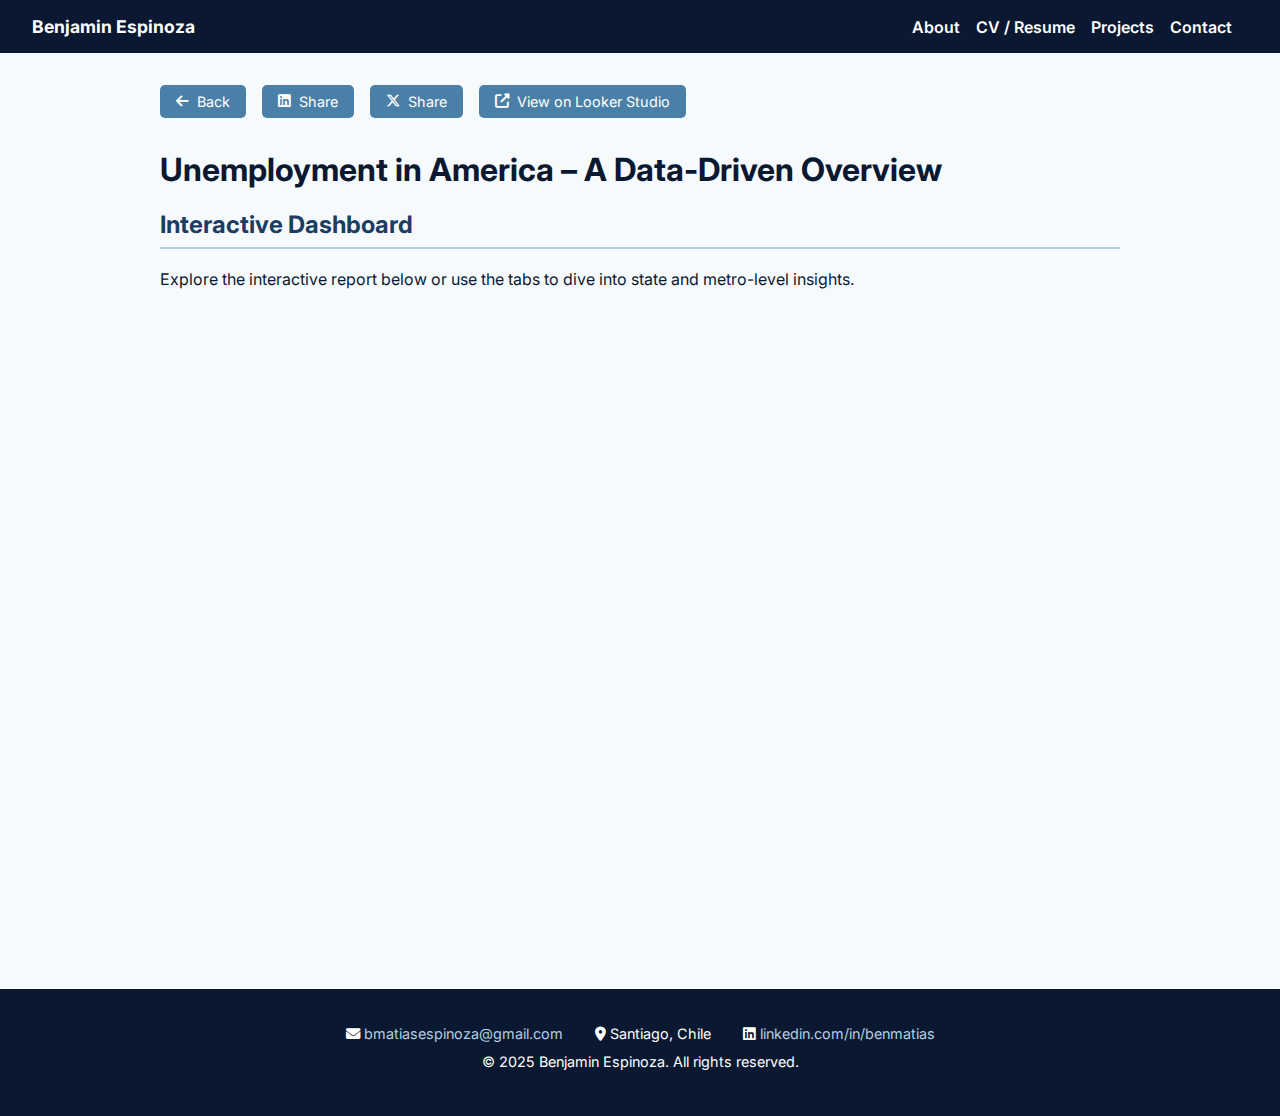
<file: Projects/US-Unemployment.html>
<!DOCTYPE html>
<html lang="en">
<head>
  <meta charset="UTF-8" />
  <meta name="viewport" content="width=device-width, initial-scale=1.0" />
  <title>Unemployment in America – A Data-Driven Overview</title>
  <link rel="stylesheet" href="https://fonts.googleapis.com/css2?family=Inter:wght@400;600&display=swap" />
  <link rel="stylesheet" href="https://cdnjs.cloudflare.com/ajax/libs/font-awesome/6.5.0/css/all.min.css" />
  <style>
    :root {
      --dark-blue: #0A1931;
      --light-blue: #B3CFE5;
      --mid-blue: #4A7FA7;
      --deep-blue: #1A3D63;
      --almost-white: #F6FAFD;
    }
    body {
      font-family: 'Inter', sans-serif;
      margin: 0;
      background: var(--almost-white);
      color: var(--dark-blue);
    }
    a {
      color: var(--mid-blue);
      text-decoration: none;
    }
    a:hover {
      color: var(--light-blue);
      text-decoration: underline;
    }
    header {
      background: var(--dark-blue);
      color: white;
      padding: 1rem 2rem;
      display: flex;
      justify-content: space-between;
      align-items: center;
      position: relative;
    }
    .logo a {
      color: white;
      text-decoration: none;
      font-weight: 700;
      font-size: 1.1rem;
    }
    nav {
      display: flex;
      gap: 1rem;
      align-items: center;
    }
    nav a {
      color: white;
      text-decoration: none;
      font-weight: 600;
      transition: transform 0.2s ease, color 0.2s ease;
    }
    nav a:hover {
      transform: scale(1.1);
      color: var(--light-blue);
    }
    .lang-toggle {
      cursor: pointer;
      display: flex;
      align-items: center;
    }
    .hamburger {
      display: none;
      font-size: 1.5rem;
      background: none;
      border: none;
      color: white;
      cursor: pointer;
    }
    .mobile-nav {
      display: none;
      flex-direction: column;
      background: var(--dark-blue);
      position: absolute;
      top: 100%;
      left: 0;
      width: 100%;
      z-index: 10;
    }
    .mobile-nav a, .mobile-nav .lang-toggle {
      padding: 1rem;
      border-top: 1px solid #ffffff22;
      color: white;
      text-align: center;
    }
    .container {
      max-width: 960px;
      margin: 2rem auto;
      padding: 0 1rem;
    }
    .button-row {
      display: flex;
      flex-wrap: wrap;
      gap: 1rem;
      margin-bottom: 2rem;
    }
    .button-row a {
      background: var(--mid-blue);
      color: white;
      padding: 0.5rem 1rem;
      border-radius: 5px;
      text-decoration: none;
      display: inline-flex;
      align-items: center;
      gap: 0.5rem;
      font-size: 0.9rem;
    }
    .button-row a:hover {
      background: var(--light-blue);
    }
    h2 {
      border-bottom: 2px solid var(--light-blue);
      padding-bottom: 0.5rem;
      color: var(--deep-blue);
    }
    .dashboard-embed {
      margin-top: 2rem;
    }
    footer {
      background: var(--dark-blue);
      color: white;
      padding: 2rem 1rem;
      text-align: center;
      margin-top: 4rem;
      font-size: 0.9rem;
    }
    .footer-contact {
      display: flex;
      justify-content: center;
      align-items: center;
      gap: 2rem;
      flex-wrap: wrap;
    }
    .footer-contact p {
      margin: 0.2rem 0;
    }
    @media (max-width: 768px) {
      nav {
        display: none;
      }
      .hamburger {
        display: block;
      }
      .mobile-nav.show {
        display: flex;
      }
    }
  </style>
</head>
<body>
  <header>
    <div class="logo"><a href="/index.html">Benjamin Espinoza</a></div>
    <button id="menu-toggle" class="hamburger" aria-label="Toggle menu">&#9776;</button>
    <nav>
      <a href="/index.html" data-key="about">About</a>
      <a href="/cv.html" data-key="cv">CV / Resume</a>
      <a href="/projects.html" data-key="projects">Projects</a>
      <a href="mailto:bmatiasespinoza@gmail.com" data-key="contact">Contact</a>
      <span class="lang-toggle"></span>
    </nav>
    <div id="mobile-nav" class="mobile-nav">
      <a href="/index.html" data-key="about">About</a>
      <a href="/cv.html" data-key="cv">CV / Resume</a>
      <a href="/projects.html" data-key="projects">Projects</a>
      <a href="mailto:bmatiasespinoza@gmail.com" data-key="contact">Contact</a>
      <div class="lang-toggle"></div>
    </div>
  </header>

  <div class="container">
    <div class="button-row">
      <a href="/projects.html"><i class="fas fa-arrow-left"></i> Back</a>
      <a href="https://www.linkedin.com/sharing/share-offsite/?url=https://benmatias.github.io/projects/US-Unemployment.html" target="_blank"><i class="fab fa-linkedin"></i> Share</a>
      <a href="https://twitter.com/intent/tweet?url=https://benmatias.github.io/projects/US-Unemployment.html" target="_blank"><i class="fab fa-x-twitter"></i> Share</a>
      <a href="https://lookerstudio.google.com/reporting/0c6a7b6a-a542-4cdc-8c57-dbe52b344e45" target="_blank"><i class="fas fa-external-link-alt"></i> View on Looker Studio</a>
    </div>

    <h1 id="project-title">Unemployment in America – A Data-Driven Overview</h1>

    <h2 id="dashboard-title">Interactive Dashboard</h2>
    <p id="dashboard-guide">Explore the interactive report below or use the tabs to dive into state and metro-level insights.</p>

    <div class="dashboard-embed">
      <iframe width="100%" height="600" src="https://lookerstudio.google.com/embed/reporting/0c6a7b6a-a542-4cdc-8c57-dbe52b344e45/page/SE1QF" frameborder="0" style="border:0" allowfullscreen sandbox="allow-storage-access-by-user-activation allow-scripts allow-same-origin allow-popups allow-popups-to-escape-sandbox"></iframe>
    </div>
  </div>

  <footer>
    <div class="footer-contact">
      <p><i class="fas fa-envelope"></i> <a href="mailto:bmatiasespinoza@gmail.com" style="color: #B3CFE5">bmatiasespinoza@gmail.com</a></p>
      <p><i class="fas fa-map-marker-alt"></i> Santiago, Chile</p>
      <p><i class="fab fa-linkedin"></i> <a href="https://www.linkedin.com/in/benmatias" style="color: #B3CFE5">linkedin.com/in/benmatias</a></p>
    </div>
    <p style="margin-top: 0.5rem;">&copy; 2025 Benjamin Espinoza. All rights reserved.</p>
  </footer>

  <script>
    const labels = {
      en: {
        about: "About",
        cv: "CV / Resume",
        projects: "Projects",
        contact: "Contact",
        langIcon: '<img src="https://flagcdn.com/cl.svg" alt="CL" style="width: 20px; vertical-align: middle; margin-right: 4px;">ES',
        back: "Back",
        share: "Share",
        view: "View on Looker Studio",
        title: "Unemployment in America – A Data-Driven Overview",
        description: `This dashboard provides a comprehensive overview of unemployment in the United States as of May 2025, integrating national, state-level, and metro-area data to uncover both surface-level trends and deeper structural patterns.

While the national unemployment rate appears stable, disaggregating the data reveals significant disparities across states and urban regions. Cities such as New York, Los Angeles, and Washington D.C. show unique labor dynamics that differ markedly from their surrounding states, reflecting the influence of industry concentration, population density, and local policy environments.

By combining short-term (MoM) and long-term (YoY) variations with volume-based indicators, this dashboard goes beyond static metrics to support more informed decision-making.

The final section—focused on structural correlations—demonstrates that unemployment rates are not simply a function of population size or labor force scale. Instead, contextual factors play a critical role in shaping labor outcomes across the country.`,
        dashboardTitle: "Interactive Dashboard",
        dashboardGuide: "Explore the interactive report below or use the tabs to dive into state and metro-level insights."
      },
      es: {
        about: "Sobre mí",
        cv: "CV / Currículum",
        projects: "Proyectos",
        contact: "Contacto",
        langIcon: '<img src="https://flagcdn.com/us.svg" alt="US" style="width: 20px; vertical-align: middle; margin-right: 4px;">EN',
        back: "Volver",
        share: "Compartir",
        view: "Ver en Looker Studio",
        title: "Desempleo en Estados Unidos – Un análisis basado en datos",
        description: `Este dashboard proporciona una visión integral del desempleo en los Estados Unidos a mayo de 2025, integrando datos a nivel nacional, estatal y de áreas metropolitanas para descubrir tanto tendencias superficiales como patrones estructurales más profundos.

Aunque la tasa de desempleo nacional parece estable, desagregar los datos revela disparidades significativas entre estados y regiones urbanas. Ciudades como Nueva York, Los Ángeles y Washington D.C. muestran dinámicas laborales únicas que difieren marcadamente de sus estados circundantes, reflejando la influencia de la concentración industrial, la densidad poblacional y los entornos políticos locales.

Al combinar variaciones a corto plazo (mensuales) y a largo plazo (anuales) con indicadores basados en volumen, este dashboard va más allá de las métricas estáticas para apoyar una toma de decisiones más informada.

La sección final, centrada en las correlaciones estructurales, demuestra que las tasas de desempleo no son simplemente una función del tamaño de la población o de la escala de la fuerza laboral. En cambio, los factores contextuales juegan un papel crítico en la configuración de los resultados laborales en todo el país.`,
        dashboardTitle: "Dashboard interactivo",
        dashboardGuide: "Explora el informe interactivo a continuación o usa las pestañas para profundizar en los datos por estado y área metropolitana."
      }
    };

    function updateLang(lang) {
      document.documentElement.lang = lang;
      document.querySelectorAll('[data-key]').forEach(el => {
        const key = el.getAttribute('data-key');
        el.textContent = labels[lang][key];
      });
      document.getElementById('project-title').textContent = labels[lang].title;
      document.getElementById('project-description').innerHTML = labels[lang].description.replace(/\n/g, "<br><br>");
      document.getElementById('dashboard-title').textContent = labels[lang].dashboardTitle;
      document.getElementById('dashboard-guide').textContent = labels[lang].dashboardGuide;
      document.querySelectorAll('.lang-toggle').forEach(el => {
        el.innerHTML = labels[lang].langIcon;
      });
    }

    function toggleLang() {
      const current = document.documentElement.lang;
      const nextLang = current === 'en' ? 'es' : 'en';
      updateLang(nextLang);
    }

    document.addEventListener("DOMContentLoaded", () => {
      updateLang("en");
      document.querySelectorAll('.lang-toggle').forEach(el => {
        el.addEventListener('click', toggleLang);
      });
      const menuBtn = document.getElementById('menu-toggle');
      menuBtn?.addEventListener('click', () => {
        document.getElementById('mobile-nav').classList.toggle('show');
      });
    });
  </script>
</body>
</html>
</file>
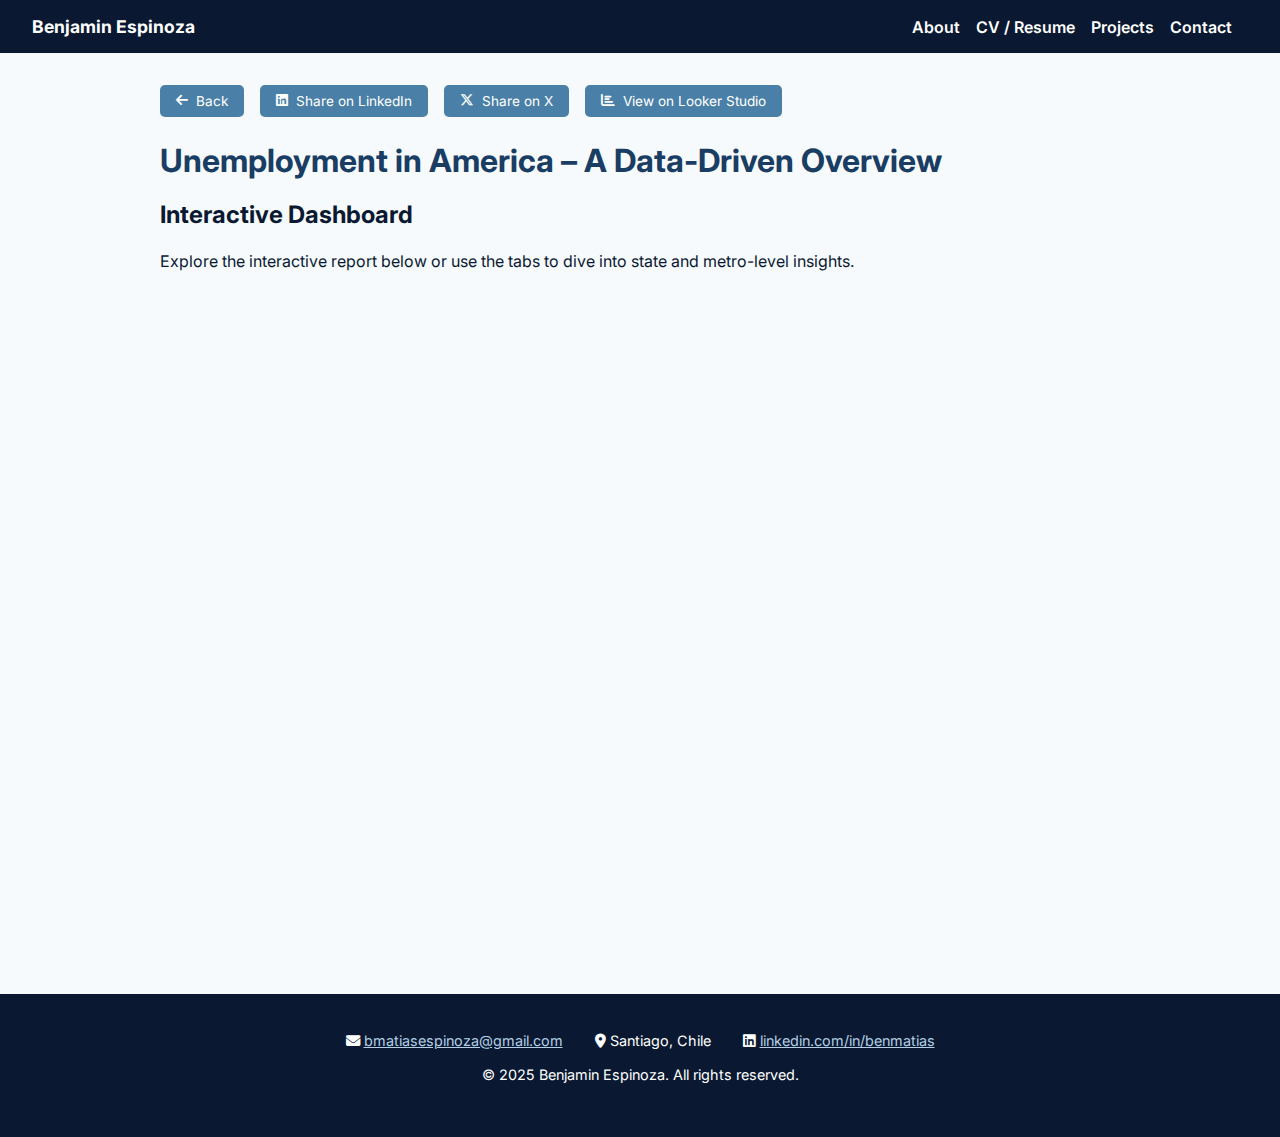
<file: assets/Projects/US-Unemployment.html>
<!DOCTYPE html>
<html lang="en">
<head>
  <meta charset="UTF-8" />
  <meta name="viewport" content="width=device-width, initial-scale=1.0" />
  <title>US Unemployment – Interactive Dashboard</title>
  <link rel="stylesheet" href="https://fonts.googleapis.com/css2?family=Inter:wght@400;600&display=swap" />
  <link rel="stylesheet" href="https://cdnjs.cloudflare.com/ajax/libs/font-awesome/6.5.0/css/all.min.css" />
  <style>
    :root {
      --dark-blue: #0A1931;
      --light-blue: #B3CFE5;
      --mid-blue: #4A7FA7;
      --deep-blue: #1A3D63;
      --almost-white: #F6FAFD;
    }
    body {
      font-family: 'Inter', sans-serif;
      margin: 0;
      background: var(--almost-white);
      color: var(--dark-blue);
    }
    header {
      background: var(--dark-blue);
      color: white;
      padding: 1rem 2rem;
      display: flex;
      justify-content: space-between;
      align-items: center;
      position: relative;
    }
    .logo a {
      color: white;
      text-decoration: none;
      font-weight: 700;
      font-size: 1.1rem;
    }
    nav {
      display: flex;
      gap: 1rem;
      align-items: center;
    }
    nav a {
      color: white;
      text-decoration: none;
      font-weight: 600;
      transition: transform 0.2s ease, color 0.2s ease;
    }
    nav a:hover {
      transform: scale(1.1);
      color: var(--light-blue);
    }
    .lang-toggle {
      cursor: pointer;
      display: flex;
      align-items: center;
    }
    .container {
      max-width: 960px;
      margin: 2rem auto;
      padding: 0 1rem;
    }
    .btn-row {
      display: flex;
      gap: 1rem;
      margin-bottom: 1.5rem;
      flex-wrap: wrap;
    }
    .btn-row a {
      background: var(--mid-blue);
      color: white;
      padding: 0.5rem 1rem;
      border-radius: 5px;
      font-size: 0.85rem;
      text-decoration: none;
      display: flex;
      align-items: center;
      gap: 0.5rem;
      transition: background 0.3s;
    }
    .btn-row a:hover {
      background: var(--light-blue);
    }
    h1 {
      color: var(--deep-blue);
      margin-bottom: 1rem;
    }
    p {
      line-height: 1.6;
      margin-bottom: 1.2rem;
    }
    footer {
      background: var(--dark-blue);
      color: white;
      padding: 2rem 1rem;
      text-align: center;
      margin-top: 4rem;
      font-size: 0.9rem;
    }
    .footer-contact {
      display: flex;
      justify-content: center;
      align-items: center;
      gap: 2rem;
      flex-wrap: wrap;
    }
    .footer-contact p {
      margin: 0.2rem 0;
    }
    iframe {
      width: 100%;
      height: 600px;
      border: 0;
      margin-top: 2rem;
    }
    @media (max-width: 768px) {
      .btn-row {
        flex-direction: column;
        align-items: flex-start;
      }
    }
  </style>
</head>
<body>
  <header>
    <div class="logo"><a href="../index.html">Benjamin Espinoza</a></div>
    <nav>
      <a href="../index.html" data-key="about">About</a>
      <a href="../cv.html" data-key="cv">CV / Resume</a>
      <a href="../projects.html" data-key="projects">Projects</a>
      <a href="mailto:bmatiasespinoza@gmail.com" data-key="contact">Contact</a>
      <span class="lang-toggle" onclick="toggleLang()"></span>
    </nav>
  </header>
  <div class="container">
    <div class="btn-row">
      <a href="../projects.html"><i class="fas fa-arrow-left"></i> Back</a>
      <a id="linkedin-share" target="_blank"><i class="fab fa-linkedin"></i> Share on LinkedIn</a>
      <a id="x-share" target="_blank"><i class="fab fa-x-twitter"></i> Share on X</a>
      <a href="https://lookerstudio.google.com/reporting/0c6a7b6a-a542-4cdc-8c57-dbe52b344e45" target="_blank"><i class="fas fa-chart-bar"></i> View on Looker Studio</a>
    </div>

    <h1 id="page-title">Unemployment in America – A Data-Driven Overview</h1>

    <div id="project-description">
  <!-- Aquí puede haber texto pegado directamente que debes eliminar -->
</div>

    <h2 id="dashboard-title">Interactive Dashboard</h2>
    <p id="guide-text">Explore the interactive report below or use the tabs to dive into state and metro-level insights.</p>
    <iframe src="https://lookerstudio.google.com/embed/reporting/0c6a7b6a-a542-4cdc-8c57-dbe52b344e45/page/SE1QF" allowfullscreen sandbox="allow-storage-access-by-user-activation allow-scripts allow-same-origin allow-popups allow-popups-to-escape-sandbox"></iframe>
  </div>

  <footer>
    <div class="footer-contact">
      <p><i class="fas fa-envelope"></i> <a href="mailto:bmatiasespinoza@gmail.com" style="color: #B3CFE5">bmatiasespinoza@gmail.com</a></p>
      <p><i class="fas fa-map-marker-alt"></i> Santiago, Chile</p>
      <p><i class="fab fa-linkedin"></i> <a href="https://www.linkedin.com/in/benmatias" style="color: #B3CFE5">linkedin.com/in/benmatias</a></p>
    </div>
    <p style="margin-top: 0.5rem;">&copy; 2025 Benjamin Espinoza. All rights reserved.</p>
  </footer>

  <script>
    const shareUrl = encodeURIComponent(window.location.href);
    const shareText = encodeURIComponent("Check out this interactive dashboard on U.S. unemployment trends:");
    document.getElementById("linkedin-share").href = `https://www.linkedin.com/shareArticle?mini=true&url=${shareUrl}&title=${shareText}`;
    document.getElementById("x-share").href = `https://twitter.com/intent/tweet?url=${shareUrl}&text=${shareText}`;

    const translations = {
      en: {
        pageTitle: "Unemployment in America – A Data-Driven Overview",
        description: `
          <p>This dashboard provides a comprehensive overview of unemployment in the United States as of May 2025, integrating national, state-level, and metro-area data to uncover both surface-level trends and deeper structural patterns.</p>
          <p>While the national unemployment rate appears stable, disaggregating the data reveals significant disparities across states and urban regions. Cities such as New York, Los Angeles, and Washington D.C. show unique labor dynamics that differ markedly from their surrounding states, reflecting the influence of industry concentration, population density, and local policy environments.</p>
          <p>By combining short-term (MoM) and long-term (YoY) variations with volume-based indicators, this dashboard goes beyond static metrics to support more informed decision-making.</p>
          <p>The final section—focused on structural correlations—demonstrates that unemployment rates are not simply a function of population size or labor force scale. Instead, contextual factors play a critical role in shaping labor outcomes across the country.</p>
        `,
        dashboardTitle: "Interactive Dashboard",
        guideText: "Explore the interactive report below or use the tabs to dive into state and metro-level insights.",
        langToggle: '<img src="https://flagcdn.com/cl.svg" alt="CL" style="width: 20px; vertical-align: middle; margin-right: 4px;">ES'
      },
      es: {
        pageTitle: "Desempleo en Estados Unidos – Un análisis basado en datos",
        description: `
          <p>Este dashboard proporciona una visión integral del desempleo en los Estados Unidos a mayo de 2025, integrando datos a nivel nacional, estatal y de áreas metropolitanas para descubrir tanto tendencias superficiales como patrones estructurales más profundos.</p>
          <p>Aunque la tasa de desempleo nacional parece estable, al desagregar los datos se revelan disparidades significativas entre estados y regiones urbanas. Ciudades como Nueva York, Los Ángeles y Washington D.C. muestran dinámicas laborales únicas que difieren marcadamente de sus estados circundantes, reflejando la influencia de la concentración industrial, la densidad poblacional y los entornos políticos locales.</p>
          <p>Al combinar variaciones a corto plazo (mensuales) y largo plazo (anuales) con indicadores basados en volumen, este dashboard va más allá de las métricas estáticas para apoyar una toma de decisiones más informada.</p>
          <p>La sección final —centrada en correlaciones estructurales— demuestra que las tasas de desempleo no son simplemente una función del tamaño de la población o la escala de la fuerza laboral. En cambio, los factores contextuales juegan un papel crítico en la configuración de los resultados laborales en todo el país.</p>
        `,
        dashboardTitle: "Dashboard Interactivo",
        guideText: "Explora el reporte interactivo o usa las pestañas para ver datos por estado y ciudad.",
        langToggle: '<img src="https://flagcdn.com/us.svg" alt="US" style="width: 20px; vertical-align: middle; margin-right: 4px;">EN'
      }
    };

    document.querySelectorAll('.lang-toggle').forEach(el => {
      el.addEventListener('click', () => {
        const lang = document.documentElement.lang === 'en' ? 'es' : 'en';
        document.documentElement.lang = lang;
        document.getElementById("page-title").textContent = translations[lang].pageTitle;
        document.getElementById("description").innerHTML = translations[lang].description;
        document.getElementById("dashboard-title").textContent = translations[lang].dashboardTitle;
        document.getElementById("guide-text").textContent = translations[lang].guideText;
        document.querySelectorAll(".lang-toggle").forEach(el => el.innerHTML = translations[lang].langToggle);
      });
    });
  </script>
</body>
</html>
</file>
